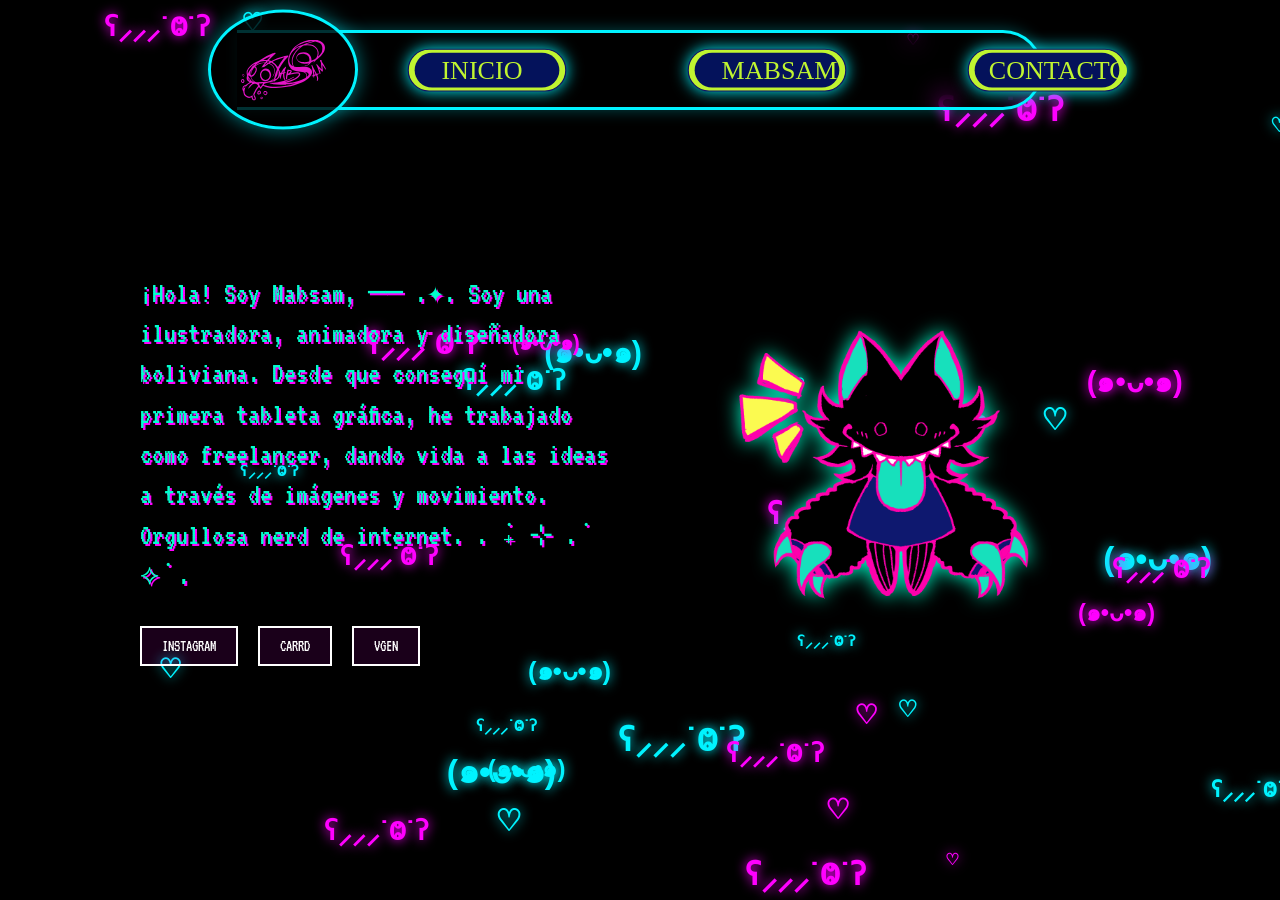
<file: about.html>
<!DOCTYPE html>
<html lang="es">
<head>
    <meta charset="UTF-8">
    <meta name="viewport" content="width=device-width, initial-scale=1.0">
    <title>About | Mabsam</title>
    <link rel="stylesheet" href="style.css">
    <link href="https://fonts.googleapis.com/css2?family=VT323&display=swap" rel="stylesheet">
    <style>

        #particles-canvas {
            position: fixed;
            top: 0;
            left: 0;
            width: 100%;
            height: 100%;
            z-index: -1;
            background-color: #000; 
            pointer-events: none;
        }


        body, main, .about-container, .content-wrapper {
            background-color: transparent !important;
        }

        .about-container {
            position: relative;
            z-index: 1; 
        }
    </style>
</head>
<body>

    <canvas id="particles-canvas"></canvas>

        <div id="header-placeholder"></div>
        <script>
             fetch('header.html')
            .then(r => r.text())
            .then(data => {
                document.getElementById('header-placeholder').innerHTML = data;
            });
        </script>

    <main class="about-container">
        <section class="content-wrapper">
            
            <div class="text-side">
                <p class="pixel-text">
                    ¡Hola! Soy Mabsam, ── .✦. 
                    Soy una ilustradora, animadora y diseñadora boliviana. 
                    Desde que conseguí mi primera tableta gráfica, he trabajado 
                    como freelancer, dando vida a las ideas a través de imágenes 
                    y movimiento. 
                    Orgullosa nerd de internet.
                    . ݁₊ ⊹ . ݁ ⟡ ݁ .
                </p>

                <div class="social-links">
                    <a href="https://www.instagram.com/mabsam_/" class="social-icon icon-insta" target="_blank">Instagram</a>
                    <a href="https://mabsam.carrd.co/" class="social-icon icon-carrd" target="_blank">Carrd</a>
                    <a href="https://vgen.co/mabsam" class="social-icon icon-vgen" target="_blank">VGen</a>
                </div>
            </div>

            <div class="avatar-side">
                <img src="avatar.png" alt="Mabsam Avatar" class="floating-avatar">
            </div>

        </section>
    </main>

    <script>
        const canvas = document.getElementById('particles-canvas');
        const ctx = canvas.getContext('2d');
        
        function resize() { 
            canvas.width = window.innerWidth; 
            canvas.height = window.innerHeight; 
        }
        
        window.addEventListener('resize', resize);
        resize();

        const particles = [];
        // kaomojis 
        const symbols = ['(๑•ᴗ•๑)', 'ʕ⸝⸝⸝˙Ⱉ˙ʔ', '♡'];
        const neonColors = ['#00f3ff', '#ff00ff'];

        class Particle {
            constructor() { this.init(); }
            init() {
                this.x = Math.random() * canvas.width;
                this.y = Math.random() * canvas.height;
                this.speedX = (Math.random() - 0.5) * 1.5;
                this.speedY = (Math.random() - 0.5) * 1.5;
                this.size = Math.random() * 20 + 15;
                this.symbol = symbols[Math.floor(Math.random() * symbols.length)];
                this.color = neonColors[Math.floor(Math.random() * neonColors.length)];
            }
            update() {
                this.x += this.speedX; 
                this.y += this.speedY;
                

                if (this.x > canvas.width) this.x = 0; 
                if (this.x < 0) this.x = canvas.width;
                if (this.y > canvas.height) this.y = 0; 
                if (this.y < 0) this.y = canvas.height;
            }
            draw() {
                ctx.fillStyle = this.color; 
                
                ctx.font = `bold ${this.size}px Arial`;
                ctx.shadowBlur = 12; 
                ctx.shadowColor = this.color;
                ctx.fillText(this.symbol, this.x, this.y); 
                ctx.shadowBlur = 0;
            }
        }


        for (let i = 0; i < 35; i++) {
            particles.push(new Particle());
        }

        function animate() {
            ctx.clearRect(0, 0, canvas.width, canvas.height);
            for (let p of particles) { 
                p.update(); 
                p.draw(); 
            }
            requestAnimationFrame(animate);
        }
        
        animate();
    </script>
</body>
</html>
</file>
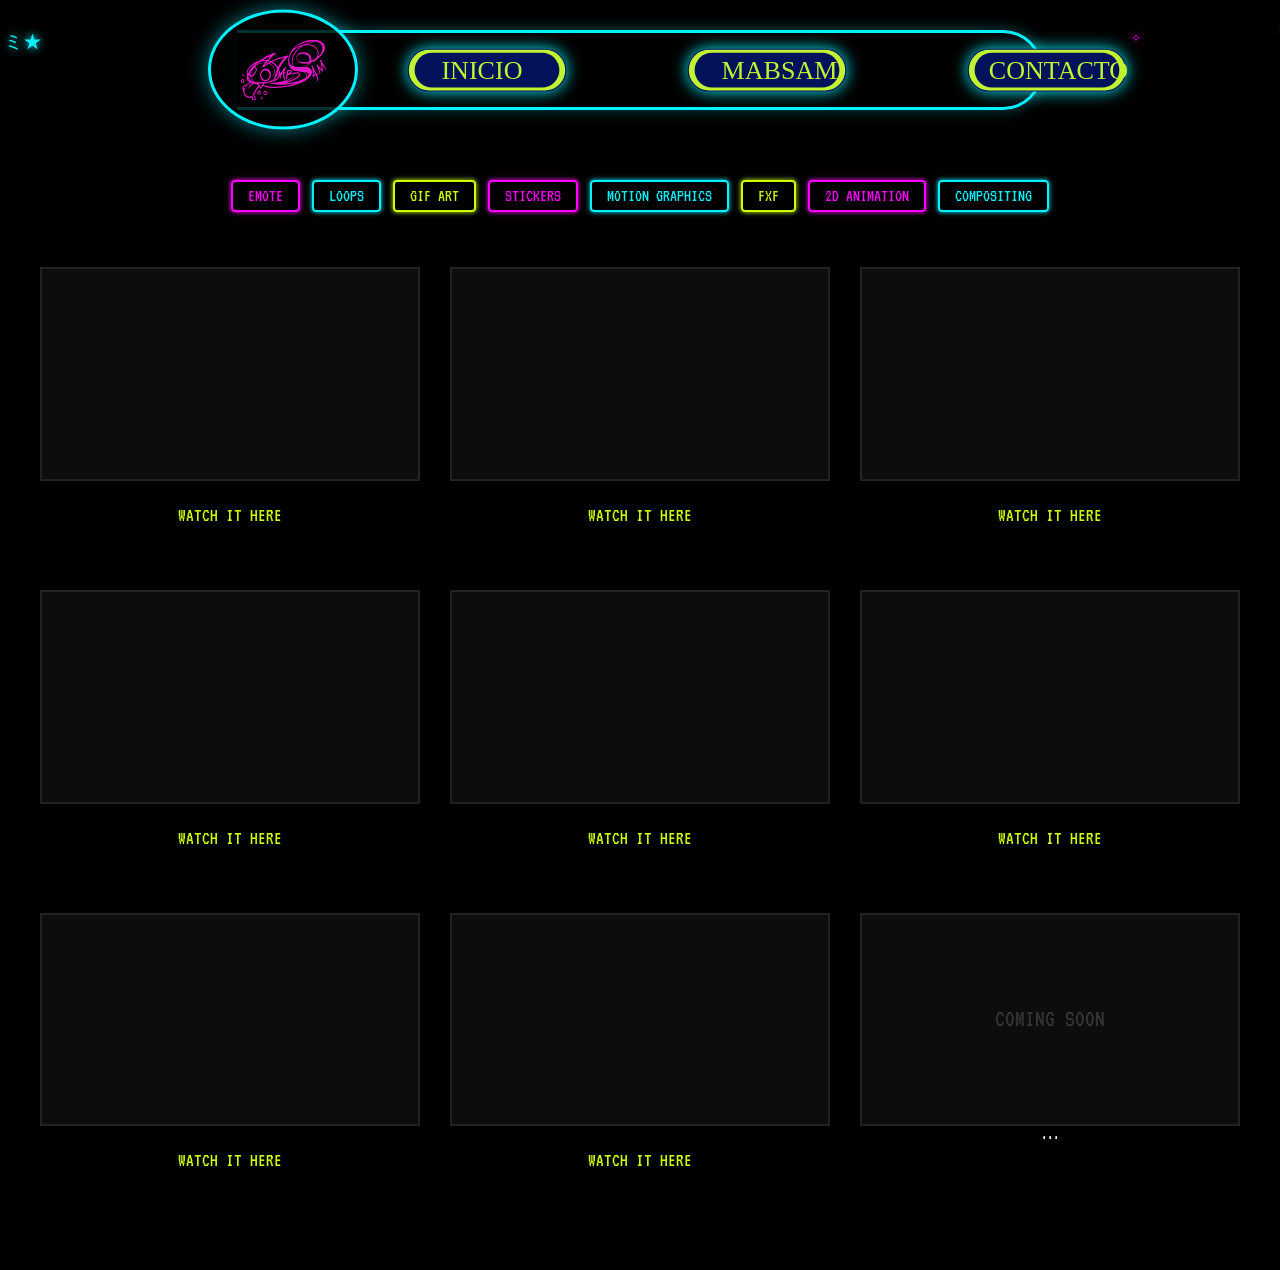
<file: animation.html>
<!DOCTYPE html>
<html lang="es">
<head>
    <meta charset="UTF-8">
    <meta name="viewport" content="width=device-width, initial-scale=1.0">
    <title>Animation | Mabsam</title>
    <link rel="stylesheet" href="style.css">
    <link href="https://fonts.googleapis.com/css2?family=VT323&display=swap" rel="stylesheet">
    <style>
        /* MEGA-FIX DE SCROLL FORZADO */
        html, body {
            overflow-y: auto !important;
            overflow-x: hidden !important;
            height: auto !important;
            min-height: 100% !important;
            background-color: #000;
        }
    </style>
</head>
<body>

    <canvas id="particles-canvas"></canvas>

        <div id="header-placeholder"></div>
        <script>
             fetch('header.html')
            .then(r => r.text())
            .then(data => {
                document.getElementById('header-placeholder').innerHTML = data;
            });
        </script>

    <main class="animation-page-wrapper">
        
        <div class="tags-wrapper">
            <span class="pixel-tag magenta">emote</span>
            <span class="pixel-tag cyan">loops</span>
            <span class="pixel-tag lime">GIF Art</span>
            <span class="pixel-tag magenta">Stickers</span>
            <span class="pixel-tag cyan">Motion Graphics</span>
            <span class="pixel-tag lime">FxF</span>
            <span class="pixel-tag magenta">2D Animation</span>
            <span class="pixel-tag cyan">Compositing</span>
        </div>

        <div class="anim-grid">
            
            <div class="anim-item">
                <div class="anim-card"><video src="ANIMACIONES/3D.webm" loop muted playsinline preload="none"></video></div>
                <a href="https://www.tiktok.com/@mab.sam/video/7593158763385834772" target="_blank" class="watch-link">WATCH IT HERE</a>
            </div>

            <div class="anim-item">
                <div class="anim-card"><video src="ANIMACIONES/ANGEL.webm" loop muted playsinline preload="none"></video></div>
                <a href="https://www.tiktok.com/@mab.sam/video/7554787887632387384" target="_blank" class="watch-link">WATCH IT HERE</a>
            </div>

            <div class="anim-item">
                <div class="anim-card"><video src="ANIMACIONES/DISPATCH.webm" loop muted playsinline preload="none"></video></div>
                <a href="https://www.tiktok.com/@mab.sam/video/7590088166225284372" target="_blank" class="watch-link">WATCH IT HERE</a>
            </div>

            <div class="anim-item">
                <div class="anim-card"><video src="ANIMACIONES/ECHO.webm" loop muted playsinline preload="none"></video></div>
                <a href="https://www.tiktok.com/@mab.sam/video/7483322113865174277" target="_blank" class="watch-link">WATCH IT HERE</a>
            </div>

            <div class="anim-item">
                <div class="anim-card"><video src="ANIMACIONES/FUKOUNA.webm" loop muted playsinline preload="none"></video></div>
                <a href="https://www.tiktok.com/@mab.sam/video/7520833360537619717" target="_blank" class="watch-link">WATCH IT HERE</a>
            </div>

            <div class="anim-item">
                <div class="anim-card"><video src="ANIMACIONES/MAB.webm" loop muted playsinline preload="none"></video></div>
                <a href="https://www.tiktok.com/@mab.sam/video/7482201819867794693" target="_blank" class="watch-link">WATCH IT HERE</a>
            </div>

            <div class="anim-item">
                <div class="anim-card"><video src="ANIMACIONES/MADE.webm" loop muted playsinline preload="none"></video></div>
                <a href="https://www.tiktok.com/@mab.sam/video/7514023711045913912" target="_blank" class="watch-link">WATCH IT HERE</a>
            </div>

            <div class="anim-item">
                <div class="anim-card"><video src="ANIMACIONES/MIKU.webm" loop muted playsinline preload="none"></video></div>
                <a href="https://www.youtube.com/watch?v=o6mS3bAY_Is" target="_blank" class="watch-link">WATCH IT HERE</a>
            </div>

            <div class="anim-item">
                <div class="anim-card"><div class="coming-soon">COMING SOON</div></div>
                <span class="watch-link-disabled">...</span>
            </div>

        </div>

        <div style="height: 100px;"></div>
    </main>

    <script>
        const videos = document.querySelectorAll('.anim-card video');
        videos.forEach(v => {
            const container = v.parentElement;
            
            container.addEventListener('mouseenter', () => {
                v.muted = false; 
                v.volume = 0.5; 
                v.play().catch(e => console.log("Interacción requerida para audio"));
            });
            
            container.addEventListener('mouseleave', () => {
                v.pause();
                v.currentTime = 0;
                v.muted = true;
            });
        });

        // Partículas laterales
        const canvas = document.getElementById('particles-canvas');
        const ctx = canvas.getContext('2d');
        function resize() { canvas.width = window.innerWidth; canvas.height = window.innerHeight; }
        window.addEventListener('resize', resize);
        resize();

        const particles = [];
        const symbols = ['✧', '✦', '♡', 'ミ★'];
        class Particle {
            constructor() { this.init(); }
            init() {
                const isLeft = Math.random() > 0.5;
                this.x = isLeft ? Math.random() * (canvas.width * 0.12) : canvas.width - (Math.random() * (canvas.width * 0.12));
                this.y = -Math.random() * canvas.height;
                this.speedY = Math.random() * 2 + 1;
                this.size = Math.random() * 15 + 10;
                this.symbol = symbols[Math.floor(Math.random() * symbols.length)];
                this.color = Math.random() > 0.5 ? '#ff00ff' : '#00f3ff';
            }
            update() { this.y += this.speedY; if (this.y > canvas.height) this.init(); }
            draw() {
                ctx.fillStyle = this.color; ctx.font = `${this.size}px Arial`;
                ctx.shadowBlur = 10; ctx.shadowColor = this.color;
                ctx.fillText(this.symbol, this.x, this.y); ctx.shadowBlur = 0;
            }
        }
        for (let i = 0; i < 35; i++) particles.push(new Particle());
        function animate() {
            ctx.clearRect(0, 0, canvas.width, canvas.height);
            for (let p of particles) { p.update(); p.draw(); }
            requestAnimationFrame(animate);
        }
        animate();
    </script>
</body>
</html>
</file>
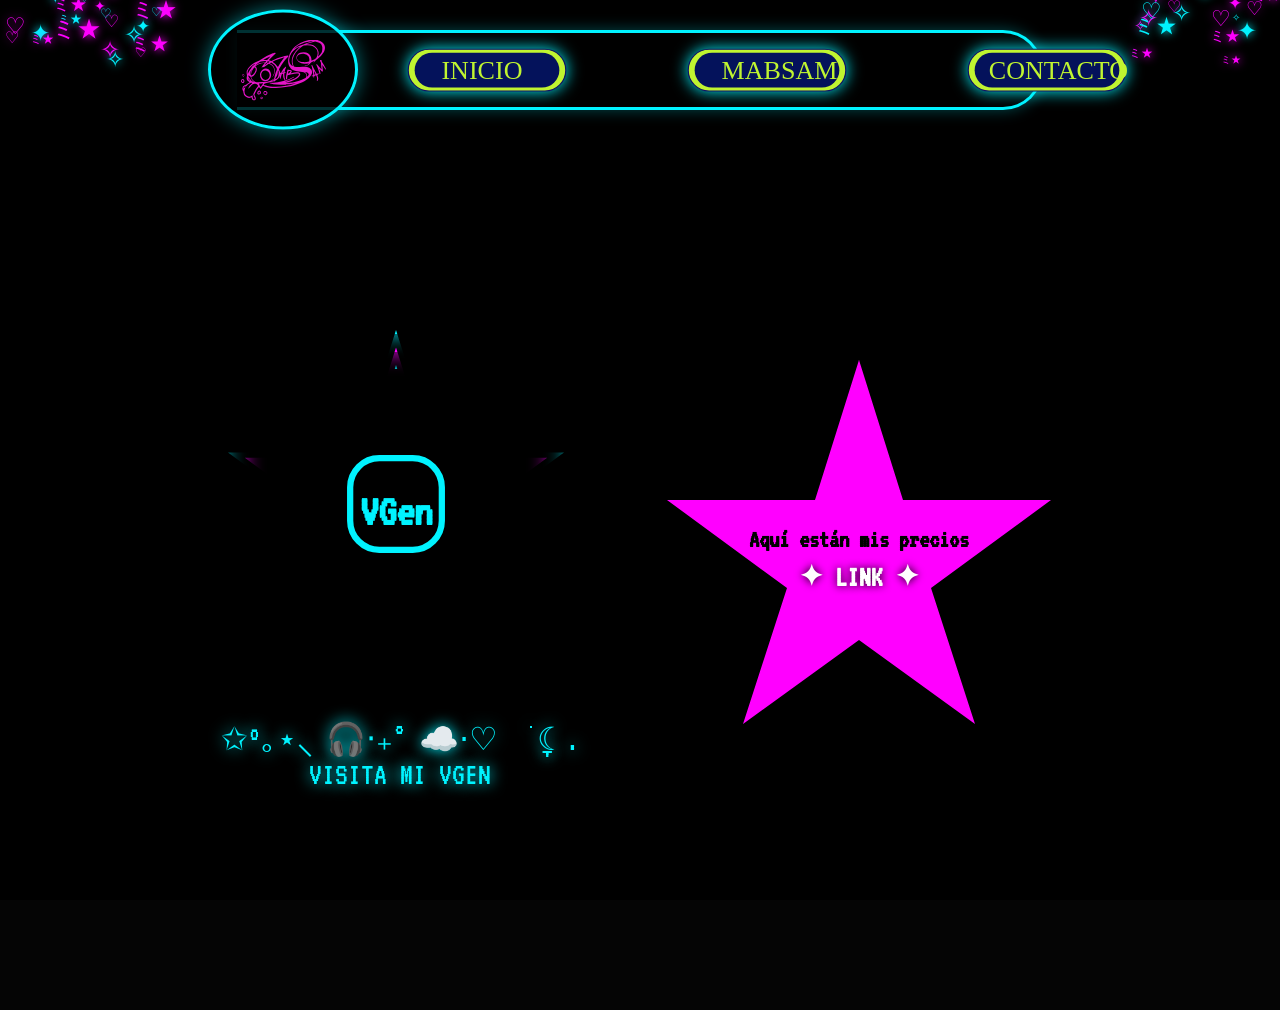
<file: contact.html>
<!DOCTYPE html>
<html lang="es">
<head>
    <meta charset="UTF-8">
    <meta name="viewport" content="width=device-width, initial-scale=1.0">
    <title>Contact | Mabsam</title>
    <link rel="stylesheet" href="style.css">
    <link href="https://fonts.googleapis.com/css2?family=VT323&display=swap" rel="stylesheet">
    <link rel="icon" href="favicon.ico" type="image/x-icon">
</head>
<body>

    <canvas id="particles-canvas"></canvas>

        <div id="header-placeholder"></div>
        <script>
             fetch('header.html')
            .then(r => r.text())
            .then(data => {
                document.getElementById('header-placeholder').innerHTML = data;
            });
        </script>

    <main class="contact-layout">
        
        <div class="center-zone">
            <div class="decorated-star-system">
                <div class="star-layer layer-1"></div>
                <div class="star-layer layer-2"></div>
                <div class="star-layer layer-3"></div>
                
                <a href="https://vgen.co/mabsam" target="_blank" class="ig-center-icon">
                    <svg viewBox="0 0 24 24" fill="none" xmlns="http://www.w3.org/2000/svg" width="100" height="100">
                        <rect x="1" y="1" width="22" height="22" rx="7" stroke="#00f3ff" stroke-width="1.5"/>
                        <text x="12" y="17" text-anchor="middle" fill="#00f3ff" 
                            font-size="11" font-family="'VT323', monospace" font-weight="bold">VGen</text>
                    </svg>
                </a>

            </div>
            <p class="contact-subtitle">✩°｡⋆⸜ 🎧‧₊˚ ☁️⋅♡𓂃 ࣪ ִֶָ☾.<br>VISITA MI VGEN</p>
        </div>

        <div class="right-zone">
            <div class="price-star-wrapper">
                <div class="price-star-decorated">
                    <div class="price-inner">
                        <p class="price-text">
                            Aquí están mis precios<br>
                        <a href="https://mabsam.carrd.co/">✦ LINK ✦</a>
                    </p>
                </div>
            </div>
        </div>
</div>  

    </main>

    <script>
        const canvas = document.getElementById('particles-canvas');
        const ctx = canvas.getContext('2d');
        function resize() { canvas.width = window.innerWidth; canvas.height = window.innerHeight; }
        window.addEventListener('resize', resize);
        resize();

        const particles = [];
        const symbols = ['✧', '✦', 'ミ★', '♡'];
        class Particle {
            constructor() { this.init(); }
            init() {
                const isLeft = Math.random() > 0.5;
                this.x = isLeft ? Math.random() * (canvas.width * 0.12) : canvas.width - (Math.random() * (canvas.width * 0.12));
                this.y = -50;
                this.speedY = Math.random() * 2 + 1;
                this.color = Math.random() > 0.5 ? '#ff00ff' : '#00f3ff';
                this.symbol = symbols[Math.floor(Math.random() * symbols.length)];
                this.size = Math.random() * 15 + 10;
            }
            update() { this.y += this.speedY; if (this.y > canvas.height) this.init(); }
            draw() {
                ctx.fillStyle = this.color; ctx.font = `${this.size}px Arial`;
                ctx.shadowBlur = 10; ctx.shadowColor = this.color;
                ctx.fillText(this.symbol, this.x, this.y); ctx.shadowBlur = 0;
            }
        }
        for (let i = 0; i < 40; i++) particles.push(new Particle());

        window.addEventListener('mousemove', (e) => {
            const star = document.createElement('div');
            star.innerHTML = '★';
            star.className = 'mouse-star';
            star.style.left = e.pageX + 'px';
            star.style.top = e.pageY + 'px';
            document.body.appendChild(star);
            setTimeout(() => star.remove(), 800);
        });

        function animate() {
            ctx.clearRect(0, 0, canvas.width, canvas.height);
            for (let p of particles) { p.update(); p.draw(); }
            requestAnimationFrame(animate);
        }
        animate();
    </script>
</body>
</html>
</file>
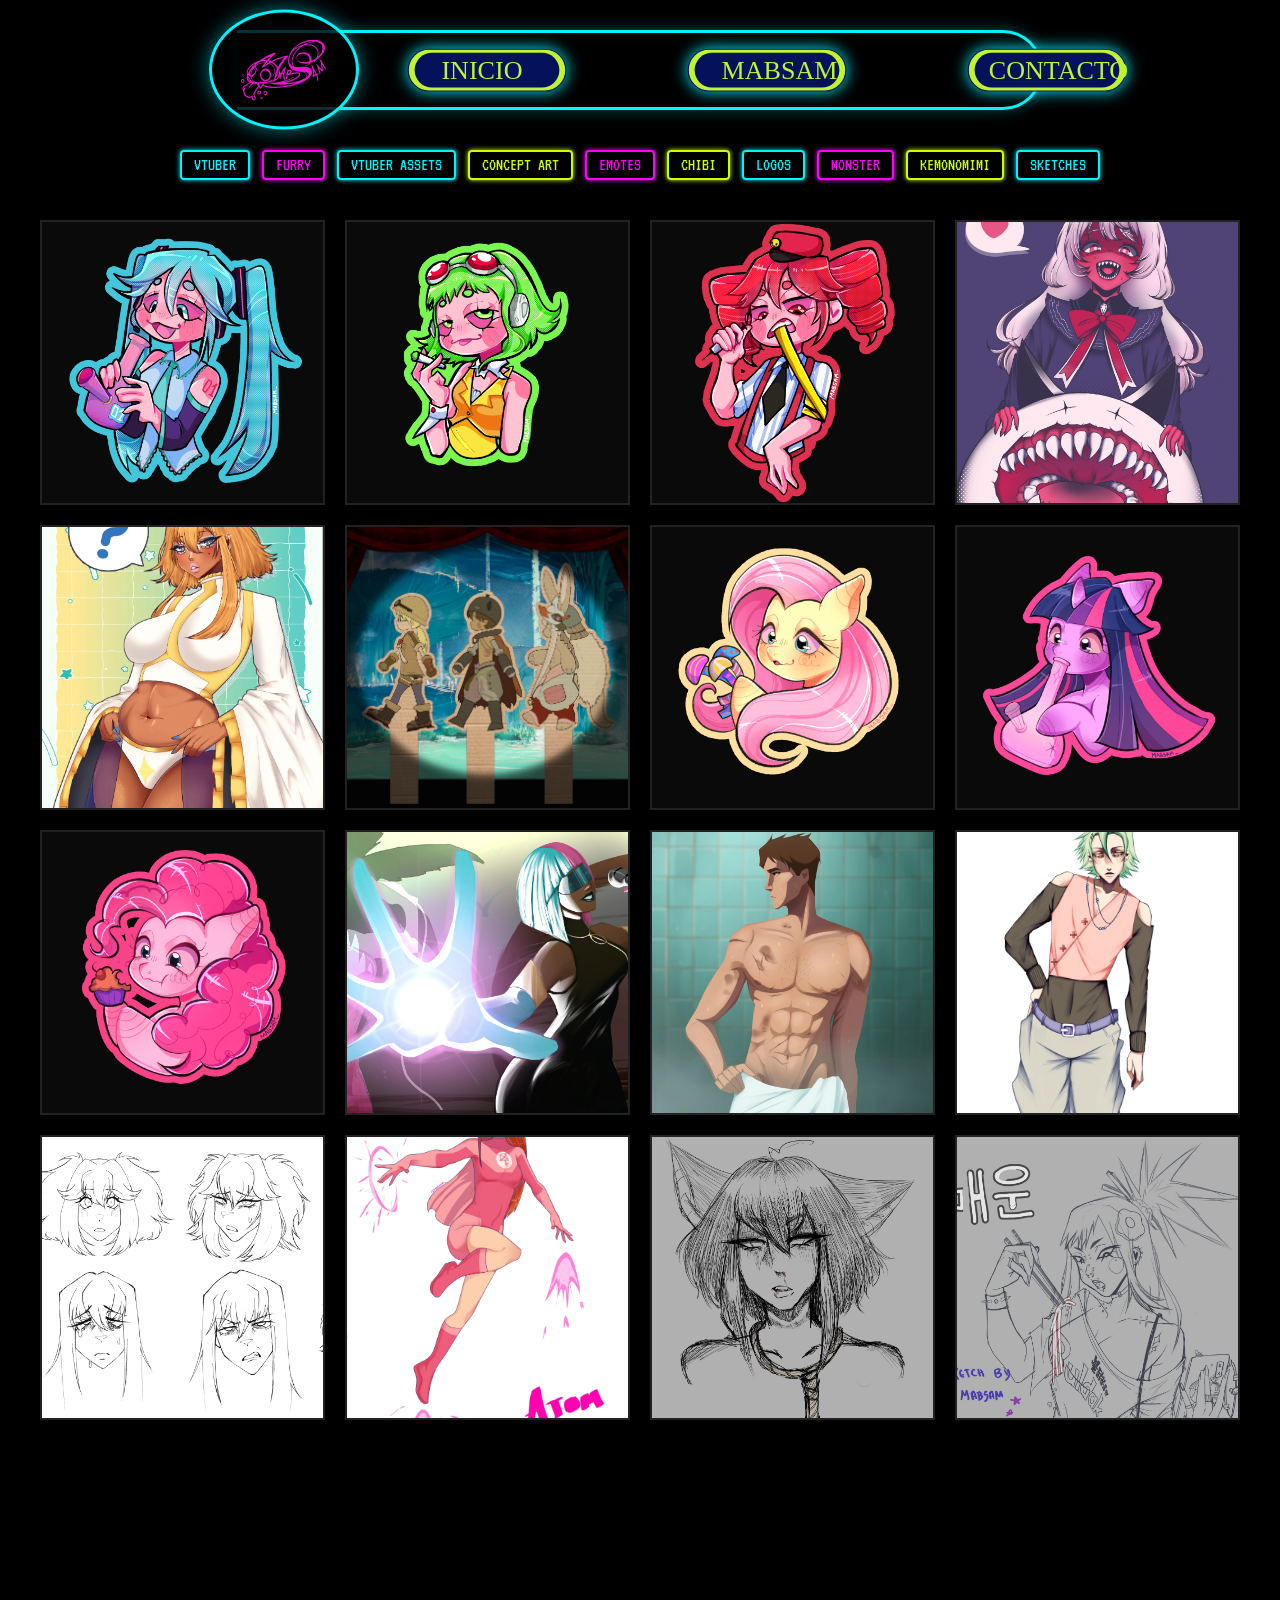
<file: ilustration.html>
<!DOCTYPE html>
<html lang="es">
<head>
    <meta charset="UTF-8">
    <meta name="viewport" content="width=device-width, initial-scale=1.0">
    <title>Ilustration | Mabsam</title>
    <link rel="stylesheet" href="style.css">
    <link href="https://fonts.googleapis.com/css2?family=VT323&display=swap" rel="stylesheet">
    <style>

        html, body {
            overflow-y: visible !important; 
            overflow-x: hidden !important;
            height: auto !important; 
            min-height: 100% !important;
            background-color: #000;
        }


        .gallery-container {
            display: block !important;
            height: auto !important;
            min-height: 100vh;
            padding-bottom: 150px; 
            position: relative;
            z-index: 10;
        }

        .image-grid {
            display: grid;
            grid-template-columns: repeat(auto-fit, minmax(280px, 1fr));
            gap: 20px;
            transition: all 0.5s ease;
        }


        .image-grid:hover .art-card {
            opacity: 0.2;
            filter: grayscale(100%) blur(3px);
            transform: scale(0.95);
        }

        .art-card {
            background: #0a0a0a;
            border: 2px solid #222;
            overflow: hidden;
            aspect-ratio: 1 / 1; 
            transition: all 0.4s cubic-bezier(0.175, 0.885, 0.32, 1.275);
            cursor: pointer;
        }

        .art-card img {
            width: 100%;
            height: 100%;
            object-fit: cover;
            transition: all 0.4s ease;
        }

  
        .image-grid .art-card:hover {
            opacity: 1 !important;
            filter: grayscale(0%) blur(0px) !important;
            transform: scale(1.15); 
            z-index: 100;
            border-color: #00f3ff;
            box-shadow: 0 0 30px #00f3ff;
        }


        .art-card:hover img {
            object-fit: contain; 
        }


        .tags-wrapper {
            display: flex;
            flex-wrap: wrap;
            justify-content: center;
            gap: 12px;
            margin-top: 20px;
            margin-bottom: 40px;
        }

        .pixel-tag {
            font-family: 'VT323', monospace;
            padding: 4px 12px;
            border: 2px solid;
            text-transform: uppercase;
            font-size: 1.1rem;
            transition: 0.3s;
        }
        
        .pixel-tag:hover { background: white; color: black; transform: translateY(-3px); }
        .cyan { color: #00f3ff; border-color: #00f3ff; box-shadow: 0 0 5px #00f3ff; }
        .magenta { color: #ff00ff; border-color: #ff00ff; box-shadow: 0 0 5px #ff00ff; }
        .lime { color: #ccff00; border-color: #ccff00; box-shadow: 0 0 5px #ccff00; }

        #particles-canvas {
            position: fixed;
            top: 0;
            left: 0;
            z-index: 0;
            pointer-events: none;
        }
    </style>
</head>
<body>

    <canvas id="particles-canvas"></canvas>

        <div id="header-placeholder"></div>
        <script>
             fetch('header.html')
            .then(r => r.text())
            .then(data => {
                document.getElementById('header-placeholder').innerHTML = data;
            });
        </script>

    <main class="gallery-container">
        
        <div class="tags-wrapper">
            <span class="pixel-tag cyan">vtuber</span>
            <span class="pixel-tag magenta">furry</span>
            <span class="pixel-tag cyan">vtuber assets</span>
            <span class="pixel-tag lime">concept art</span>
            <span class="pixel-tag magenta">emotes</span>
            <span class="pixel-tag lime">chibi</span>
            <span class="pixel-tag cyan">logos</span>
            <span class="pixel-tag magenta">monster</span>
            <span class="pixel-tag lime">kemonomimi</span>
            <span class="pixel-tag cyan">sketches</span>
        </div>

        <div class="image-grid">
            <div class="art-card"><img src="ILUSTRACIONES/MIKU.webp" alt="Miku"></div>
            <div class="art-card"><img src="ILUSTRACIONES/GUMI.webp" alt="Gumi"></div>
            <div class="art-card"><img src="ILUSTRACIONES/TETO.webp" alt="Teto"></div>
            <div class="art-card"><img src="ILUSTRACIONES/GIRL.webp" alt="Girl"></div>
            <div class="art-card"><img src="ILUSTRACIONES/GUARU.webp" alt="Guaru"></div>
            <div class="art-card"><img src="ILUSTRACIONES/MIA.webp" alt="Mia"></div>
            <div class="art-card"><img src="ILUSTRACIONES/MLP.webp" alt="MLP"></div>
            <div class="art-card"><img src="ILUSTRACIONES/MLP2.webp" alt="MLP2"></div>
            <div class="art-card"><img src="ILUSTRACIONES/ML3.webp" alt="MLP3"></div>
            <div class="art-card"><img src="ILUSTRACIONES/PRISM.webp" alt="Prism"></div>
            <div class="art-card"><img src="ILUSTRACIONES/ROBERT.webp" alt="Robert"></div>
            <div class="art-card"><img src="ILUSTRACIONES/ZAHIR.webp" alt="Zahir"></div>
            <div class="art-card"><img src="ILUSTRACIONES/EXPRESIONES.webp" alt="Expresiones"></div>
            <div class="art-card"><img src="ILUSTRACIONES/ATOM.webp" alt="Atom"></div>
            <div class="art-card"><img src="ILUSTRACIONES/ASFIXIA.webp" alt="Asfxia"></div>
            <div class="art-card"><img src="ILUSTRACIONES/BULDAK.webp" alt="Buldak"></div>
        </div>

    </main>

    <script>
        const canvas = document.getElementById('particles-canvas');
        const ctx = canvas.getContext('2d');
        function resize() { canvas.width = window.innerWidth; canvas.height = window.innerHeight; }
        window.addEventListener('resize', resize);
        resize();

        const particles = [];
        const symbols = ['✧', '✦', '♡', 'ミ★'];
        const colors = ['#00f3ff', '#ff00ff', '#ccff00'];

        class Particle {
            constructor() { this.init(); }
            init() {
                const isLeft = Math.random() > 0.5;
                this.x = isLeft ? Math.random() * (canvas.width * 0.10) : canvas.width - (Math.random() * (canvas.width * 0.10));
                this.y = Math.random() * canvas.height;
                this.speedY = Math.random() * 1.5 + 0.5;
                this.size = Math.random() * 15 + 8;
                this.symbol = symbols[Math.floor(Math.random() * symbols.length)];
                this.color = colors[Math.floor(Math.random() * colors.length)];
            }
            update() {
                this.y += this.speedY;
                if (this.y > canvas.height) this.y = -20;
            }
            draw() {
                ctx.fillStyle = this.color; ctx.font = `${this.size}px Arial`;
                ctx.shadowBlur = 8; ctx.shadowColor = this.color;
                ctx.fillText(this.symbol, this.x, this.y); ctx.shadowBlur = 0;
            }
        }
        for (let i = 0; i < 40; i++) particles.push(new Particle());

        function animate() {
            ctx.clearRect(0, 0, canvas.width, canvas.height);
            for (let p of particles) { p.update(); p.draw(); }
            requestAnimationFrame(animate);
        }
        animate();
    </script>
</body>
</html>
</file>
<file: style.css>
/* --- ESTILOS TOTALES --- */
* { margin: 0; padding: 0; box-sizing: border-box; }
body, html { width: 100%; height: 100%; overflow: hidden; background: #050505; font-family: 'Segoe UI', sans-serif; }

#particles-canvas { position: fixed; inset: 0; z-index: 1; pointer-events: none; }

#lottie-container { 
    position: fixed; inset: 0; z-index: 2; pointer-events: none; opacity: 0.9; 
}
dotlottie-player { width: 100%; height: 100%; object-fit: cover; }

.side-decor {
    position: fixed; top: 0; bottom: 0; width: 60px; z-index: 5; opacity: 0.8;
}
.left-decor { 
    left: 50px; background: repeating-linear-gradient(90deg, #00f3ff 0px, #00f3ff 2px, transparent 2px, transparent 8px);
    filter: drop-shadow(0 0 5px #00f3ff);
}
.right-decor { 
    right: 50px; background: repeating-linear-gradient(-90deg, #ff00ff 0px, #ff00ff 2px, transparent 2px, transparent 8px);
    filter: drop-shadow(0 0 5px #ff00ff);
}

/* --- ESTILOS DEL HEADER --- */
header {
    position: relative; 
    z-index: 100;
    display: flex; 
    align-items: center; 
    justify-content: space-between;
    width: 63%; 
    margin: 0 auto; 
    padding: 10px 60px 10px 100px; 
    background: rgba(0, 0, 0, 0.44);
    backdrop-filter: blur(12px);
    height: 80px;
    border: 3px solid #00f3ff;
    border-left: none; 
    border-radius: 0 40px 40px 0; 
    box-shadow: 0 0 15px rgba(0, 243, 255, 0.3); 
    margin-top: 30px;
}

.logo-fusion-wrapper {
    position: absolute;
    left: 4px; 
    top: 50%;
    transform: translateY(-50%);
    display: flex;
    align-items: center;
    justify-content: center;
}

.logo-circle {
    width: 150px; 
    height: 120px;
    background: rgba(0, 0, 0, 0.8); 
    border: 3px solid #00f3ff; 
    border-radius: 50%;
    position: absolute;
    z-index: -1;
    box-shadow: 0 0 20px rgba(0, 243, 255, 0.5); 
}

.logo-fusion-wrapper img {
    width: 85px; 
    z-index: 101;
    position: relative;
}

nav { 
    display: flex; 
    gap: 100px; 
    align-items: center; 
    position: relative;
    left: 60px; 
}

.nav-btn {
    width: 180px; 
    cursor: pointer;
    transition: all 0.3s ease;
    filter: drop-shadow(0 0 8px #00f3ff);
}
.nav-btn:hover {
    transform: scale(1.2) translateY(-5px);
    filter: brightness(1.2) drop-shadow(0 0 15px #00f3ff);
}

/* --- BOTONES LATERALES --- */
.side-btn { position: absolute; z-index: 50; cursor: pointer; transition: all 0.4s ease; }
#btn-ilustration { top: 400px; left: 170px; }
#btn-animation { top: 400px; right: 170px; }
.side-btn img { width: 320px; filter: drop-shadow(0 0 15px #ff00ff); }
.side-btn:hover { transform: scale(1.1) rotate(2deg); filter: brightness(1.3) drop-shadow(0 0 25px #ff00ff); }

/* Configuración Base */
body {
    background-color: #000000; 
    margin: 0;
    padding: 0;
    overflow-x: hidden;
    color: #fff;
    font-family: 'VT323', monospace;
}

.about-container {
    display: flex;
    justify-content: center;
    align-items: center;
    min-height: 80vh;
    padding: 20px;
}

.content-wrapper {
    display: flex;
    flex-wrap: wrap;
    max-width: 1000px;
    align-items: center;
    gap: 50px;
}

/* 3. Texto Pixel Art */
.text-side {
    flex: 1;
    min-width: 300px;
}

.pixel-text {
    font-size: 1.8rem;
    line-height: 1.4;
    color: #00ffcc; 
    text-shadow: 2px 2px #ff00ff; 
    margin-bottom: 30px;
}

/* 4. Social Links y Efectos */
.social-links {
    display: flex;
    gap: 20px;
}

.social-icon {
    text-decoration: none;
    color: #fff;
    padding: 10px 20px;
    border: 2px solid #fff;
    text-transform: uppercase;
    transition: all 0.3s ease;
    background: rgba(255, 0, 255, 0.1);
}

/* Efecto al poner el mouse encima (Hover) */
.social-icon:hover {
    transform: scale(1.1) rotate(-3deg);
    background: #fff;
    color: #000;
    box-shadow: 0 0 15px #00ffcc, 0 0 30px #ff00ff;
    cursor: pointer;
}

.icon-insta:hover { border-color: #ff00ff; }
.icon-tiktok:hover { border-color: #00ffcc; }
.icon-vgen:hover { border-color: #ccff00; }

/* 5. Avatar y Animación de Salto */
.avatar-side {
    flex: 1;
    display: flex;
    justify-content: center;
}

.floating-avatar {
    max-width: 350px;
    height: auto;
    filter: drop-shadow(0 0 10px #00ffcc);
    animation: bounce 2s infinite ease-in-out;
}

@keyframes bounce {
    0%, 100% {
        transform: translateY(0);
    }
    50% {
        transform: translateY(-25px); 
    }
}

/* Responsivo para móviles */
@media (max-width: 768px) {
    .content-wrapper {
        flex-direction: column-reverse;
        text-align: center;
    }
    .social-links {
        justify-content: center;
    }
}

/* --- CONFIGURACIÓN BASE --- */
/* --- FIX DE SCROLL PARA ILUSTRATION --- */
body {
    background-color: #000;
    margin: 0;
    padding: 0;
    overflow-y: auto; 
    overflow-x: hidden;
    font-family: 'VT323', monospace;
}

#particles-canvas {
    position: fixed; 
    top: 0;
    left: 0;
    width: 100%;
    height: 100%;
    z-index: 0;
    pointer-events: none;
}

.contact-layout {
    display: flex;
    justify-content: center;
    align-items: center;
    height: 100vh;
    gap: 80px; 
    z-index: 10;
    position: relative;
}

/* --- SISTEMA DE ESTRELLA DECORADA (CENTRO) --- */
.decorated-star-system {
    position: relative;
    width: 350px; 
    height: 350px;
    display: flex;
    justify-content: center;
    align-items: center;
    cursor: pointer;
}

.star-layer {
    position: absolute;
    width: 100%;
    height: 100%;
    clip-path: polygon(50% 0%, 61% 35%, 98% 35%, 68% 57%, 79% 91%, 50% 70%, 21% 91%, 32% 57%, 2% 35%, 39% 35%);
    border: 4px solid transparent;
}

.layer-1 {
    border: 4px solid #00f3ff;
    box-shadow: inset 0 0 20px #00f3ff, 0 0 30px #00f3ff;
    animation: rotateFast 8s infinite linear;
}

.layer-2 {
    border: 4px solid #ff00ff;
    width: 90%;
    height: 90%;
    box-shadow: inset 0 0 20px #ff00ff, 0 0 30px #ff00ff;
    animation: rotateFast 12s infinite linear reverse;
}

.layer-3 {
    border: 4px solid #00f3ff;
    width: 80%;
    height: 80%;
    opacity: 0.7;
    animation: rotateFast 6s infinite linear;
}

/* EFECTO HOVER */
.decorated-star-system:hover .star-layer {
    animation-duration: 2s; 
    filter: brightness(1.5);
}

.ig-center-icon {
    position: relative;
    z-index: 20;
    width: 100px;
    transition: transform 0.3s;
}

.ig-center-icon:hover {
    transform: scale(1.2);
}

/* --- ESTRELLA DE PRECIOS (DERECHA) --- */
.price-star-wrapper {
    position: relative;
    width: 400px;
    height: 400px;
    animation: starFloat 4s infinite ease-in-out;
}

.price-star-decorated {
    width: 400px; 
    height: 400px;
    background: #ff00ff; 
    clip-path: polygon(50% 0%, 61% 35%, 98% 35%, 68% 57%, 79% 91%, 50% 70%, 21% 91%, 32% 57%, 2% 35%, 39% 35%);
    box-shadow: 0 0 40px #ff00ff;
    display: flex;
    justify-content: center;
    align-items: center;
    transition: background 0.4s, box-shadow 0.4s;
}

.price-star-decorated:hover {
    background: #00f3ff; 
    box-shadow: 0 0 60px #00f3ff;
}

.price-inner {
    text-align: center;
    padding: 20px;
}

.price-text {
    color: #000;
    font-size: 1.6rem; 
    font-family: 'VT323', monospace;
    font-weight: bold;
    line-height: 1.4;
}

.price-text a {
    color: #fff;
    text-shadow: 0 0 8px #000;
    text-decoration: none;
    font-size: 1.8rem;
}

.price-text a:hover {
    color: #000;
    text-shadow: 0 0 10px #fff;
}

@keyframes starFloat {
    0%, 100% { transform: translateY(0) rotate(0deg); }
    50% { transform: translateY(-15px) rotate(3deg); }
}

/* --- TEXTO DE CONTACTO --- */
.contact-subtitle {
    margin-top: 40px;
    color: #00f3ff;
    font-size: 2rem;
    text-align: center;
    text-shadow: 0 0 15px #00f3ff;
    animation: flicker 2s infinite;
}

/* --- ANIMACIONES --- */
@keyframes rotateFast {
    from { transform: rotate(0deg); }
    to { transform: rotate(360deg); }
}

@keyframes flicker {
    0%, 100% { opacity: 1; }
    50% { opacity: 0.8; }
    95% { opacity: 1; }
}

/* --- MOUSE STARS --- */
.mouse-star {
    position: absolute;
    color: #00f3ff;
    pointer-events: none;
    text-shadow: 0 0 10px #ff00ff;
    animation: starFade 0.8s forwards;
    z-index: 100;
}

@keyframes starFade {
    0% { opacity: 1; transform: scale(1.5); }
    100% { opacity: 0; transform: scale(0.2) translateY(30px); }
}

.btn-link {
    text-decoration: none;
    cursor: pointer;
    display: contents; 
}

/* --- ILUSTRATION PAGE --- */

.gallery-container, .gallery-page-wrapper {
    max-width: 1200px;
    margin: 0 auto;
    padding-top: 20px !important; 
    position: relative;
    z-index: 10;
}

/* 3. Etiquetas Pixelart sin relleno */
.tags-wrapper {
    display: flex;
    flex-wrap: wrap;
    justify-content: center;
    gap: 15px;
    margin-top: -30px; 
    margin-bottom: 30px; 
}

.pixel-tag {
    font-family: 'VT323', monospace;
    font-size: 1.2rem;
    padding: 5px 15px;
    border: 2px solid;
    text-transform: uppercase;
    background: transparent;
    border-radius: 4px;
    transition: all 0.3s ease;
}

/* Colores de etiquetas neón */
.pixel-tag.cyan { color: #00f3ff; border-color: #00f3ff; box-shadow: 0 0 5px #00f3ff; }
.pixel-tag.magenta { color: #ff00ff; border-color: #ff00ff; box-shadow: 0 0 5px #ff00ff; }
.pixel-tag.lime { color: #ccff00; border-color: #ccff00; box-shadow: 0 0 5px #ccff00; }

.pixel-tag:hover {
    background: white;
    color: black;
    transform: scale(1.1);
}

/* --- 4. GALERÍA (Grid) --- */
.image-grid {
    display: grid;
    grid-template-columns: repeat(auto-fit, minmax(280px, 1fr));
    gap: 25px;
    padding-bottom: 50px;
}

/* --- EFECTO DE ATENUACIÓN / ENFOQUE --- */

.image-grid:hover .art-card {
    opacity: 0.4;
    filter: blur(1px) grayscale(100%); 
    transform: scale(0.98); 
}

/* 2. CONFIGURACIÓN BASE DE TARJETA */
.art-card {
    background: #111;
    border: 2px solid #333;
    overflow: hidden;
    position: relative;
    aspect-ratio: 1 / 1; 
    transition: transform 0.4s ease, border-color 0.4s, opacity 0.4s, filter 0.4s;
    pointer-events: auto; 
}

.art-card img {
    width: 100%;
    height: 100%;
    object-fit: cover; 
    transition: all 0.4s ease;
}

/* 3. CUANDO TOCAMOS ESPECÍFICAMENTE UNA TARJETA (ENFOQUE) */
.image-grid .art-card:hover {
    opacity: 1; 
    filter: blur(0px) grayscale(0%); 
    z-index: 100; 
    border-color: #00f3ff;
    box-shadow: 0 0 50px rgba(0, 243, 255, 0.7); 
    transform: scale(1.3); 
    transition-delay: 0.1s;
}

/* Muestra el DIBUJO COMPLETO acorde a su tamaño en el hover */
.image-grid .art-card:hover img {
    object-fit: contain; 
}

/* Canvas de fondo (Mantenido igual) */
#particles-canvas {
    position: fixed;
    top: 0;
    left: 0;
    width: 100%;
    height: 100%;
    z-index: 0;
    background-color: #000;
    pointer-events: none;
}

/* Mouse rastro (Mantenido igual ) */
.mouse-star {
    position: absolute;
    color: #ff00ff;
    font-size: 20px;
    pointer-events: none;
    text-shadow: 0 0 10px #ff00ff;
    animation: fadeOut 0.8s forwards;
    z-index: 100;
}
@keyframes fadeOut {
    0% { opacity: 1; transform: scale(1); }
    100% { opacity: 0; transform: scale(0.2) translateY(20px); }
}

/* ANIMATION AAAA */

/* --- ESTILO PARA ANIMATION.HTML --- */

.animation-page-wrapper {
    max-width: 1200px;
    margin: 0 auto;
    padding-top: 100px;
    position: relative;
    z-index: 10;
}

.tags-wrapper {
    display: flex;
    flex-wrap: wrap;
    justify-content: center;
    gap: 12px;
    margin-bottom: 55px;
}

.pixel-tag {
    font-family: 'VT323', monospace;
    padding: 5px 15px;
    border: 2px solid;
    text-transform: uppercase;
    font-size: 1.1rem;
}

.cyan { color: #00f3ff; border-color: #00f3ff; box-shadow: 0 0 5px #00f3ff; }
.magenta { color: #ff00ff; border-color: #ff00ff; box-shadow: 0 0 5px #ff00ff; }
.lime { color: #ccff00; border-color: #ccff00; box-shadow: 0 0 5px #ccff00; }

.anim-grid {
    display: grid;
    grid-template-columns: repeat(auto-fit, minmax(320px, 1fr));
    gap: 65px 30px;
}

.anim-item {
    display: flex;
    flex-direction: column;
    align-items: center;
    transition: 0.4s ease;
}

.anim-card {
    width: 100%;
    aspect-ratio: 16 / 9;
    background: #0d0d0d;
    border: 2px solid #222;
    overflow: hidden;
    cursor: pointer;
    display: flex;
    justify-content: center;
    align-items: center;
    transition: all 0.4s cubic-bezier(0.175, 0.885, 0.32, 1.275);
}

.anim-card video {
    width: 100%;
    height: 100%;
    object-fit: cover;
    filter: grayscale(100%) opacity(0.5); 
    transition: all 0.5s ease;
}

/* --- FIX DEL BLUR: Solo se activa cuando hay un hover real --- */
.anim-grid:has(.anim-item:hover) .anim-item:not(:hover) {
    opacity: 0.3;
    filter: blur(4px);
}

.anim-item:hover .anim-card {
    border-color: #00f3ff;
    box-shadow: 0 0 30px #00f3ff;
    transform: scale(1.1); 
    z-index: 50;
}

.anim-item:hover video {
    filter: grayscale(0%) opacity(1);
    object-fit: contain;
}

/* WATCH LINK */
.watch-link {
    margin-top: 25px; 
    font-family: 'VT323', monospace;
    color: #ccff00;
    text-decoration: none;
    font-size: 1.2rem;
    transition: 0.3s;
    position: relative;
    z-index: 60;
}

.watch-link:hover {
    color: #fff;
    text-shadow: 0 0 10px #ccff00;
}

.coming-soon {
    color: #333;
    font-family: 'VT323', monospace;
    font-size: 1.5rem;
}

#particles-canvas {
    position: fixed;
    top: 0;
    left: 0;
    z-index: 0;
    pointer-events: none;
}
</file>
